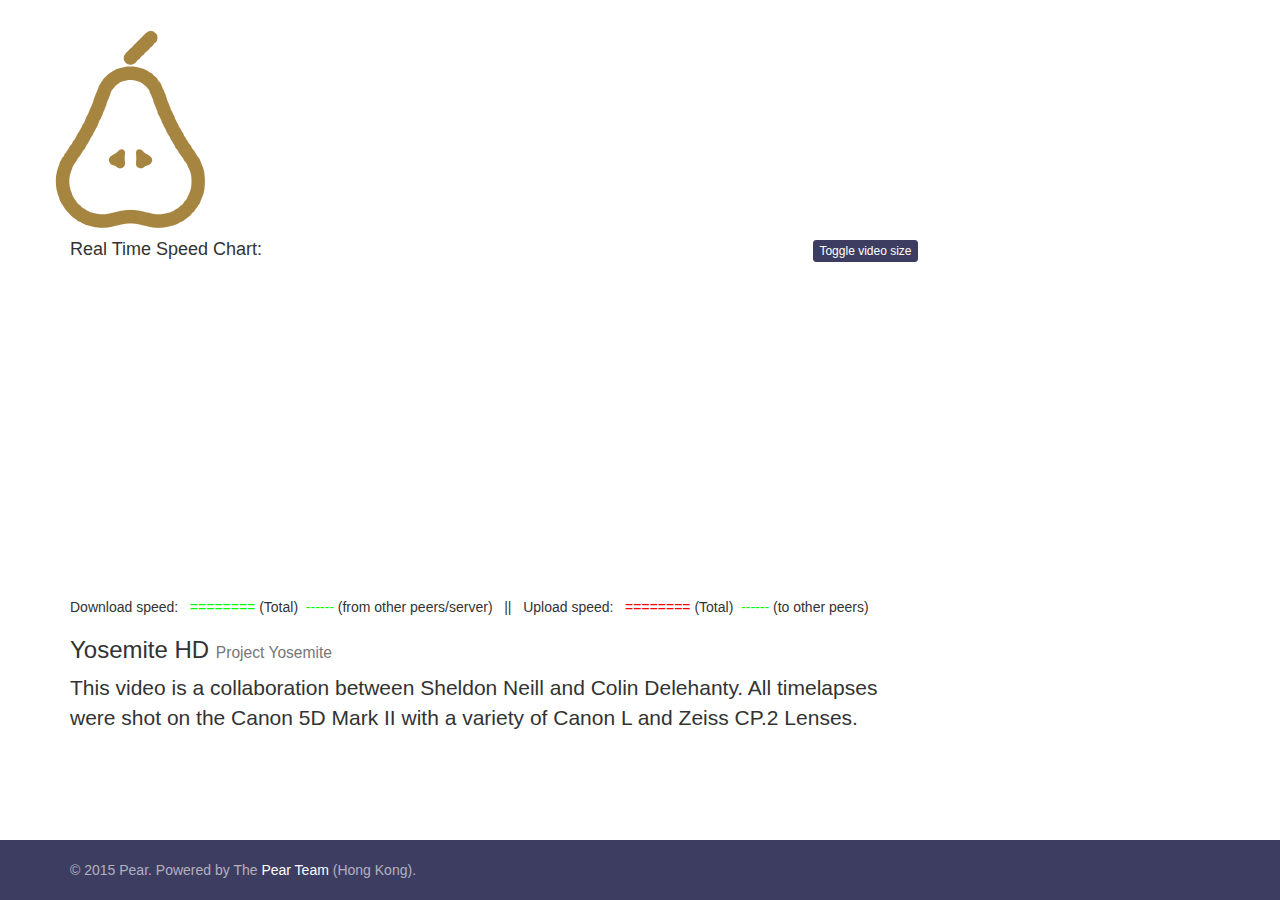
<file: index.html>
<!DOCTYPE html>
<html lang="en">
  <head>
    <meta charset="utf-8">
    <meta http-equiv="X-UA-Compatible" content="IE=edge">
    <meta name="viewport" content="width=device-width, initial-scale=1">

    <title>Pear Fog CDN WebRTC Streaming Demo</title>

    <!-- Bootstrap core CSS -->
    <link href="./css/bootstrap.min.css" rel="stylesheet">

    <!-- Custom styles for this template -->
    <link href="./css/base.css" rel="stylesheet">

    <!-- Font-Awesome -->
    <link href="https://maxcdn.bootstrapcdn.com/font-awesome/4.2.0/css/font-awesome.min.css" rel="stylesheet">

    <!-- HTML5 shim and Respond.js for IE8 support of HTML5 elements and media queries -->
    <!--[if lt IE 9]>
      <script src="https://oss.maxcdn.com/html5shiv/3.7.2/html5shiv.min.js"></script>
      <script src="https://oss.maxcdn.com/respond/1.4.2/respond.min.js"></script>
    <![endif]-->
    
  </head>

  <body>
  
    <div class="site-wrapper">
      <div class="site-wrapper-inner">
        <div class="cover-container">
          <div class="masthead clearfix">
            <div class="inner">
              <a href="/">
                <img src="./img/pear.png" alt="Pear Limited (Hong Kong)" align="left"/>
              </a>
              
            </div>
          </div>
        </div>
      </div>
    </div>

    <div class="container">
      <div class="row videos">
        <div id="video" class="col-xs-12 col-md-9">
          <div id="player"></div>
          <p class="pull-right visible-md visible-lg">
            <button type="button" class="btn btn-primary btn-xs" data-toggle="videoSize">Toggle video size</button>
          </p>
          <div class="log"></div>
          <div class="speed"></div>
          
          <h4>Real Time Speed Chart:</h4>
		  <canvas id="smoothie-chart" width="840" height="320"></canvas>
    	  <p>Download speed: &nbsp; <font color="#00ff00">========</font> (Total)&nbsp; <font color="#00ff00">------</font> (from other peers/server) &nbsp; || &nbsp; 
    	  Upload speed: &nbsp; <font color="#ff0000">========</font> (Total)&nbsp; <font color="#00ff00">------</font> (to other peers)</p>
          <div id="download" class="hidden">
            <h3>Download progress</h3>
            <div class="progress">
              <div id="progressBar" class="progress-bar progress-bar-striped active" role="progressbar" aria-valuenow="0" aria-valuemin="0" aria-valuemax="100" style="width: 0%"></div>
            </div>
          </div>
          <div class="caption">
            <h3>Yosemite HD <small>Project Yosemite</small></h3>
            <p class="lead">This video is a collaboration between Sheldon Neill and Colin Delehanty. All timelapses were shot on the Canon 5D Mark II with a variety of Canon L and Zeiss CP.2 Lenses.</p>
          </div>
        </div>
       
      </div>
    </div>

    <footer class="footer">
      <div class="container">
        <p class="text-muted">&copy; 2015 Pear. Powered by The <a href="https://pear.hk">Pear Team</a> (Hong Kong).</p>
      </div>
    </footer>

    <!-- Bootstrap core JavaScript
    ================================================== -->
    <!-- Placed at the end of the document so the pages load faster -->
    <script src="./js/jquery.min.js" type="text/javascript"></script>
	<script src="./js/smoothie.js" type="text/javascript"></script>
		
    <!-- <script src="https://ajax.googleapis.com/ajax/libs/jquery/1.11.2/jquery.min.js"></script> -->
    <script src="./js/bootstrap.min.js"></script>
    <script>
      $(document).ready(function () {
        $('[data-toggle=videoSize]').click(function () {
          $('#video').toggleClass('col-md-9')
        })
      })
    </script>

    <!-- WebTorrent -->
    <script>
      var torrentName = 'yosemite-hd.torrent'
    </script>
    <script src="./js/bundle-stream.js"></script>

    <!-- Fastclick -->
    <script src="./js/fastclick.js"></script>
    <script>
      $(function() {
        FastClick.attach(document.body)
      })
    </script>
  </body>
</html>
</file>
<file: css/base.css>
/*
 * Globals
 */

/* Links */
a,
a:focus {
  color: #3d3d62;
}
a:hover {
  color: #6a9fb5;
  text-decoration: none;
}


/*
 * Base structure
 */

/* Extra markup and styles for table-esque vertical and horizontal centering */
.site-wrapper {
  display: table;
  width: 100%;
  text-align: center;
}
.site-wrapper-inner {
  display: table-cell;
  vertical-align: top;
}
.cover-container {
  margin-right: auto;
  margin-left: auto;
}

/* Padding for spacing */
.inner {
  padding: 30px;
}


/*
 * Header
 */

.masthead-nav > li {
  display: inline-block;
}
.masthead-nav > li + li {
  margin-left: 20px;
}
.masthead-nav > li > a {
  padding-right: 0;
  padding-left: 0;
  font-size: 16px;
  color: #6a9fb5;
  border-bottom: 2px solid transparent;
}
.masthead-nav > li > a:hover,
.masthead-nav > li > a:focus {
  background-color: transparent;
  border-bottom-color: #6a9fb5;
}
.masthead-nav > .active > a,
.masthead-nav > .active > a:hover,
.masthead-nav > .active > a:focus {
  color: #3d3d62;
  border-bottom-color: #3d3d62;
  border-bottom-width: 2px;
}

@media (min-width: 768px) {
  .masthead-brand {
    float: left;
    margin-bottom: 30px;
  }
  .masthead-nav {
    float: right;
  }
}


/*
 * Videos
 */

video {
  width: 100%;
}

/* Video thumbnails */
.videos div {
  -webkit-transition: all .3s ease-in-out;
      -o-transition: all .3s ease-in-out;
          transition: all .3s ease-in-out;
}
.videos .btn-primary {
  margin-top: 10px;
}
.speed:not(:empty) {
  padding: 20px;
  margin: 10px 0;
  background: #eee;
}

/* Custom primary button */
.btn-primary {
  background-color: #3d3d62;
  border-color: #3d3d62;
}
.btn-primary:hover,
.btn-primary:focus {
  background-color: #6a9fb5;
  border-color: #6a9fb5;
}


/*
 * Footer
 */

html {
  position: relative;
  min-height: 100%;
}
body {
  /* Margin bottom by footer height */
  margin-bottom: 60px;
}
.footer {
  position: absolute;
  bottom: 0;
  width: 100%;
  /* Set the fixed height of the footer here */
  height: 60px;
  background-color: #3d3d62;
}
/* Footer links */
.footer a {
  color: #fff;
}
.footer a:hover {
  text-decoration: underline;
}
.container .text-muted {
  margin: 20px 0;
  color: rgba(255,255,255,.6);
}
</file>
